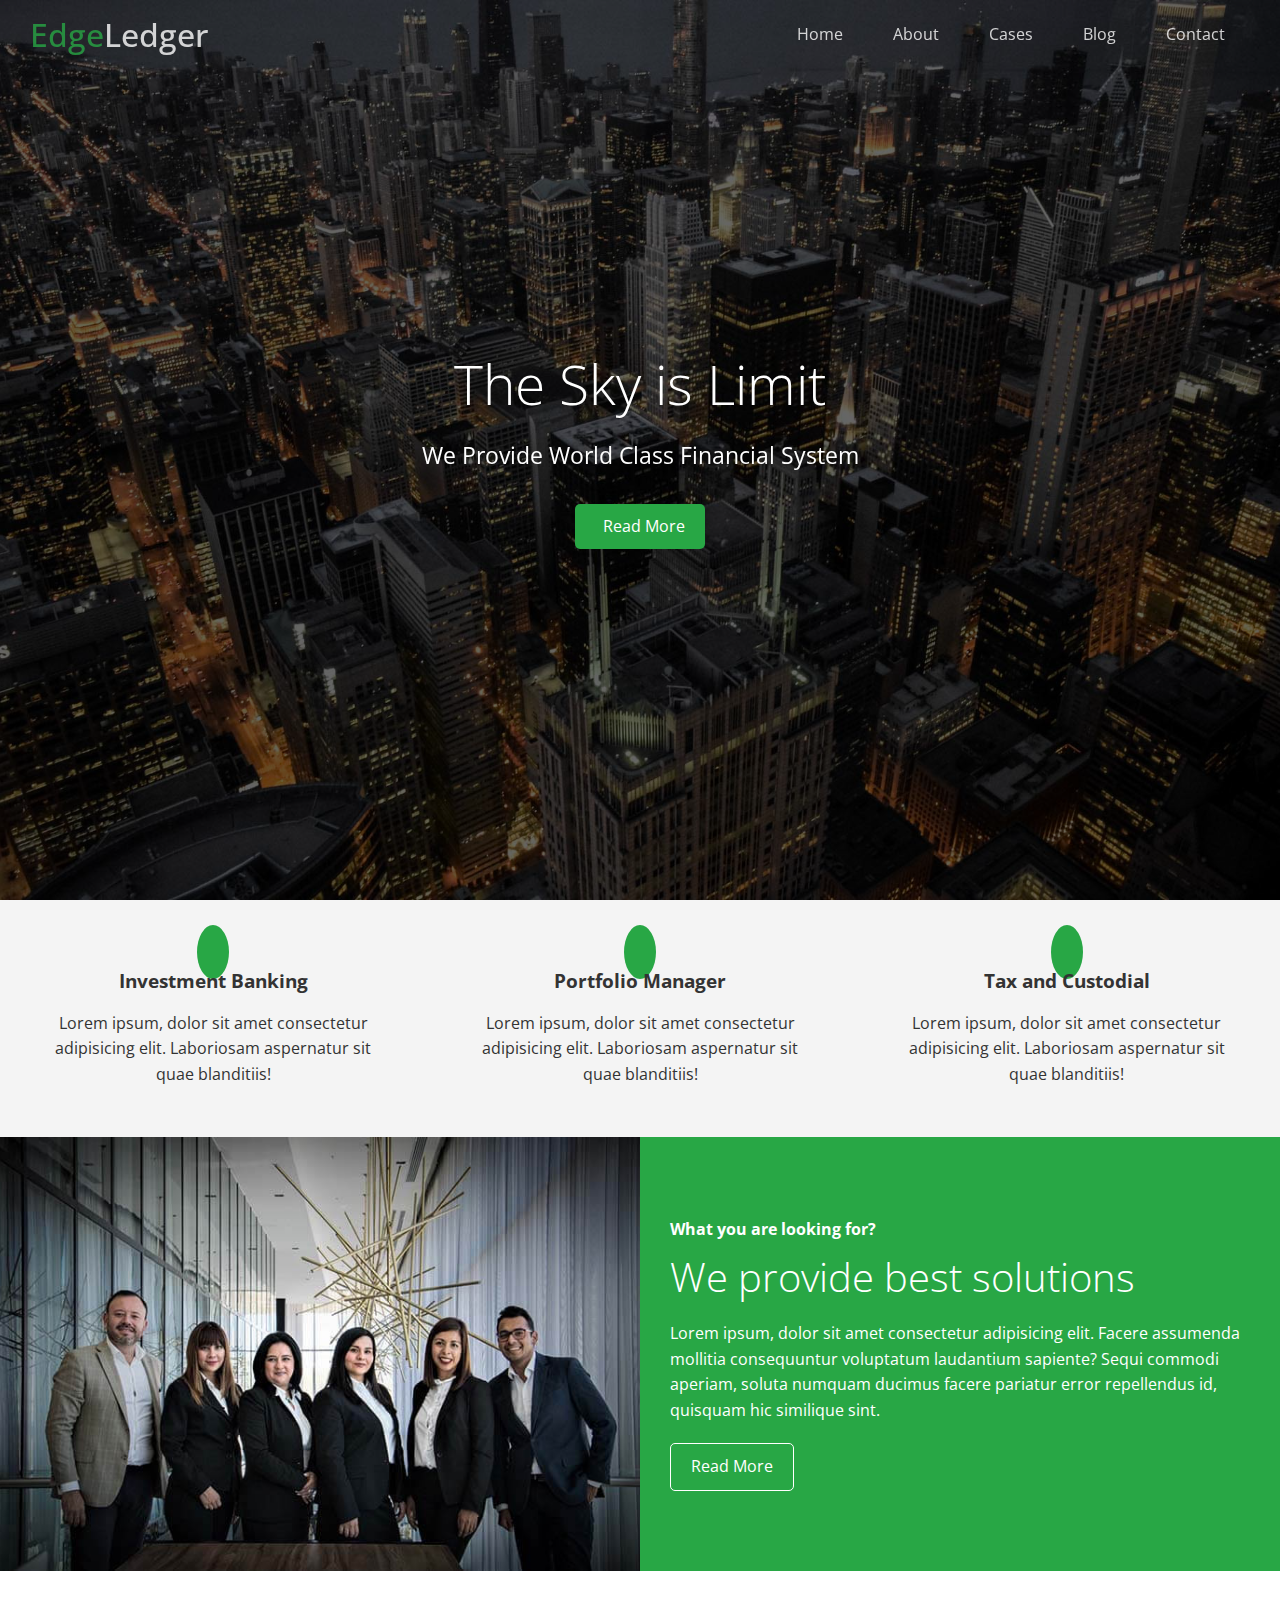
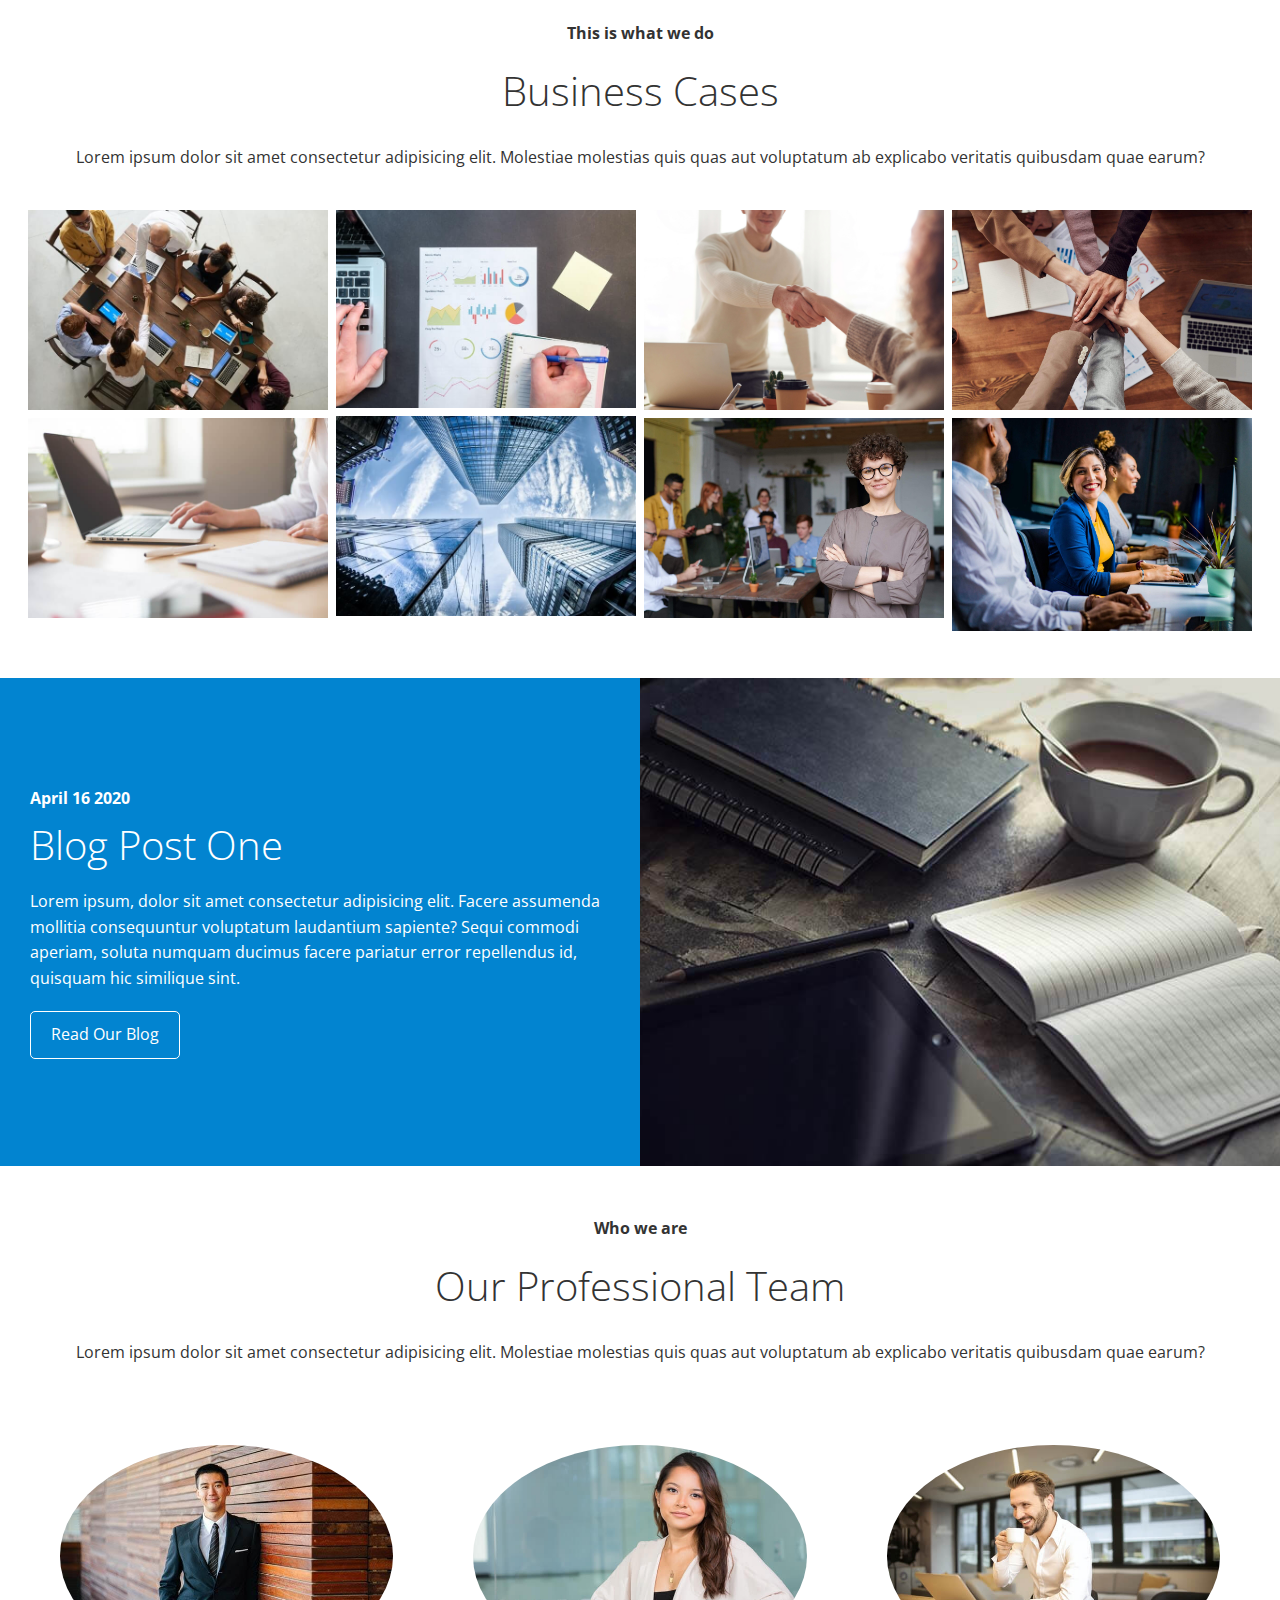
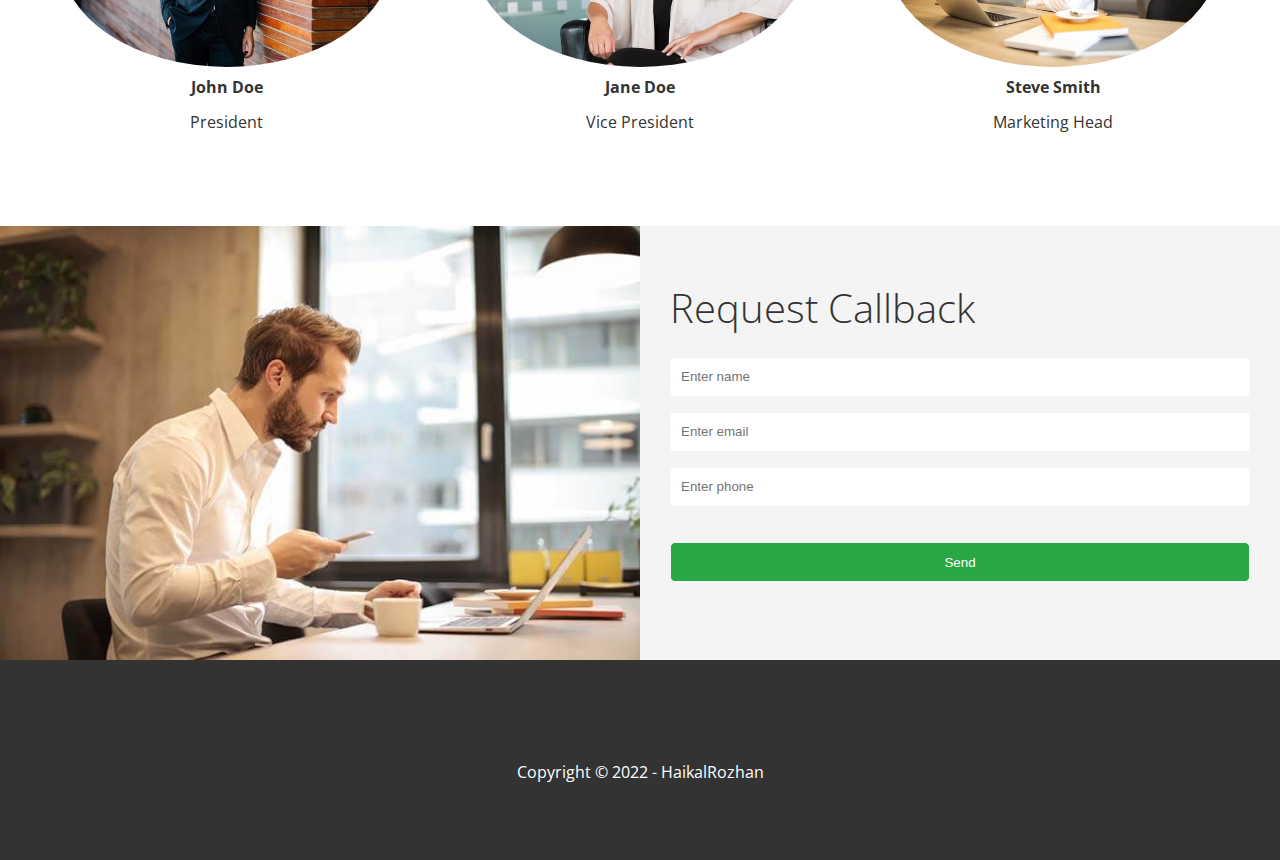
<file: index.html>
<!DOCTYPE html>
<html lang="en">
<head>
  <meta charset="UTF-8">
  <meta http-equiv="X-UA-Compatible" content="IE=edge">
  <meta name="viewport" content="width=device-width, initial-scale=1.0">
  <link rel="shortcut icon" type="image/x-icon" href="/favicon.ico">
  <link rel="stylesheet" href="https://cdnjs.cloudflare.com/ajax/libs/font-awesome/6.1.1/css/all.min.css" integrity="sha512-KfkfwYDsLkIlwQp6LFnl8zNdLGxu9YAA1QvwINks4PhcElQSvqcyVLLD9aMhXd13uQjoXtEKNosOWaZqXgel0g==" crossorigin="anonymous" referrerpolicy="no-referrer" />
  <link rel="stylesheet" href="css/lightbox.min.css">
  <link rel="stylesheet" href="css/utilities.css">
  <link rel="stylesheet" href="css/style.css">
  <title>Welcome to EdgeLedger</title>
</head>
<body id="home">
  <header class="hero">
    <div id="navbar" class="navbar top">
      <h1 class="logo">
        <span class="text-primary"><i class="fas fa-book-open"></i>Edge</span>Ledger
      </h1>
      <nav>
        <ul>
         <li><a href="#home">Home</a></li>
         <li><a href="#about">About</a></li>
         <li><a href="#cases">Cases</a></li>
         <li><a href="#blog">Blog</a></li>
         <li><a href="#contact">Contact</a></li>
        </ul>
      </nav>
    </div>

    <div class="content">
      <h1>The Sky is Limit</h1>
      <p>We Provide World Class Financial System</p>
      <a href="#about" class="btn"><i class="fas fa-chevron-right"></i> &nbsp;&nbsp;Read More</a>
    </div>
  </header>

  <main>
    <!-- About: Icons -->
    <section id="about" class="icons bg-light">
      <div class="flex-items">
        
        <div>
          <i class="fa-solid fa-building-columns fa-2x"></i>
          <h3>Investment Banking</h3>
          <p>Lorem ipsum, dolor sit amet consectetur adipisicing elit. Laboriosam aspernatur sit quae blanditiis!</p>
        </div>
      
        <div>
          <i class="fas fa-book-reader fa-2x"></i>
          <h3>Portfolio Manager</h3>
          <p>Lorem ipsum, dolor sit amet consectetur adipisicing elit. Laboriosam aspernatur sit quae blanditiis!</p>
        </div>
        
        <div>
          <i class="fas fas fa-pencil-alt fa-2x"></i>
          <h3>Tax and Custodial</h3>
          <p>Lorem ipsum, dolor sit amet consectetur adipisicing elit. Laboriosam aspernatur sit quae blanditiis!</p>
        </div>
      </div>
    </section>

    <!-- About: Solutions -->
    <section class="solutions flex-columns">
      <div class="row">
        <div class="column">
          <div class="column-1">
            <img src="images/home/people.jpg" alt="">
          </div>
        </div>
        <div class="column">
          <div class="column-2 bg-primary">
            <h4>What you are looking for?</h4>
            <h2>We provide best solutions</h2>
            <p>Lorem ipsum, dolor sit amet consectetur adipisicing elit. Facere assumenda mollitia consequuntur voluptatum laudantium sapiente? Sequi commodi aperiam, soluta numquam ducimus facere pariatur error repellendus id, quisquam hic similique sint.</p>
            <a href="" class="btn btn-outline"><i class="fas fa-chevron"></i>Read More</a>
          </div>
          
        </div>
      </div>
    </section>

    <!-- Cases -->
    <section id="cases" class="cases flex-grid section-padding">
      <header class="section-header">
        <h4>This is what we do</h4>
        <h2>Business Cases</h2>
        <p>Lorem ipsum dolor sit amet consectetur adipisicing elit. Molestiae molestias quis quas aut voluptatum ab explicabo veritatis quibusdam quae earum?</p>
      </header>
      <div class="row">
        <div class="column">
          <a href="images/cases/cases1.jpg" data-lightbox="cases" data-title="Lorem ipsum dolor sit amet consectetur adipisicing elit. Molestiae molestias quis quas aut voluptatum ab explicabo veritatis quibusdam quae earum?">
            <img src="images/cases/cases1.jpg" alt="">
          </a>
          <a href="images/cases/cases2.jpg" data-lightbox="cases" data-title="Lorem ipsum dolor sit amet consectetur adipisicing elit. Molestiae molestias quis quas aut voluptatum ab explicabo veritatis quibusdam quae earum?">
            <img src="images/cases/cases2.jpg" alt="">
          </a>
         

         
         
        </div>
        <div class="column">
          
          <a href="images/cases/cases3.jpg" data-lightbox="cases" data-title="Lorem ipsum dolor sit amet consectetur adipisicing elit. Molestiae molestias quis quas aut voluptatum ab explicabo veritatis quibusdam quae earum?">
            <img src="images/cases/cases3.jpg" alt="">
          </a>
          <a href="images/cases/cases4.jpg" data-lightbox="cases" data-title="Lorem ipsum dolor sit amet consectetur adipisicing elit. Molestiae molestias quis quas aut voluptatum ab explicabo veritatis quibusdam quae earum?">
            <img src="images/cases/cases4.jpg" alt="">
          </a>
          
        </div>
        <div class="column">
          <a href="images/cases/cases5.jpg" data-lightbox="cases" data-title="Lorem ipsum dolor sit amet consectetur adipisicing elit. Molestiae molestias quis quas aut voluptatum ab explicabo veritatis quibusdam quae earum?">
            <img src="images/cases/cases5.jpg" alt="">
          </a>
          <a href="images/cases/cases6.jpg" data-lightbox="cases" data-title="Lorem ipsum dolor sit amet consectetur adipisicing elit. Molestiae molestias quis quas aut voluptatum ab explicabo veritatis quibusdam quae earum?">
            <img src="images/cases/cases6.jpg" alt="">
          </a>
        </div>
        <div class="column">
          <a href="images/cases/cases7.jpg" data-lightbox="cases" data-title="Lorem ipsum dolor sit amet consectetur adipisicing elit. Molestiae molestias quis quas aut voluptatum ab explicabo veritatis quibusdam quae earum?">
            <img src="images/cases/cases7.jpg" alt="">
          </a>
          <a href="images/cases/cases8.jpg" data-lightbox="cases" data-title="Lorem ipsum dolor sit amet consectetur adipisicing elit. Molestiae molestias quis quas aut voluptatum ab explicabo veritatis quibusdam quae earum?">
            <img src="images/cases/cases8.jpg" alt="">
          </a>
        </div>
      </div>
    </section>

    <!-- Blog -->
    <section id="blog" class="blog flex-columns flex-reverse">
      <div class="row">
        <div class="column">
          <div class="column-1">
            <img src="images/home/blog.jpg" alt="">
          </div>
        </div>
        <div class="column">
          <div class="column-2 bg-secondary">
            <h4>April 16 2020</h4>
            <h2>Blog Post One</h2>
            <p>Lorem ipsum, dolor sit amet consectetur adipisicing elit. Facere assumenda mollitia consequuntur voluptatum laudantium sapiente? Sequi commodi aperiam, soluta numquam ducimus facere pariatur error repellendus id, quisquam hic similique sint.</p>
            <a href="blog.html" class="btn btn-outline"><i class="fas fa-chevron"></i>Read Our Blog</a>
          </div>
          
        </div>
      </div>
    </section>

    <!-- Team -->

    <section id="team" class="team  section-padding">
      <header class="section-header">
        <h4>Who we are</h4>
        <h2>Our Professional Team</h2>
        <p>Lorem ipsum dolor sit amet consectetur adipisicing elit. Molestiae molestias quis quas aut voluptatum ab explicabo veritatis quibusdam quae earum?</p>
      </header>
      <div class="flex-items">
        <div>
          <img src="images/team/person1.jpg" alt="">
          <h4>John Doe</h4>
          <p>President</p>
        </div>
        <div>
          <img src="images/team/person2.jpg" alt="">
          <h4>Jane Doe</h4>
          <p>Vice President</p>
        </div>
        <div>
          <img src="images/team/person3.jpg" alt="">
          <h4>Steve Smith</h4>
          <p>Marketing Head</p>
        </div>
      </div>
    </section>

    <!-- Contact -->

    <section id="contact" class="contact flex-columns">
      <div class="row">
        <div class="column">
          <div class="column-1">
            <img src="images/home/contact.jpg" alt="">
          </div>
        </div>
        <div class="column">
          <div class="column-2 bg-light"> 
            <h2>Request Callback</h2>
            <form action="" class="callback-form">
              <div class="form-control">
                <label for="name"></label>
                <input type="text" id="name" name="name" placeholder="Enter name">
              </div>
              <div class="form-control">
                <label for="email"></label>
                <input type="text" id="email" name="email" placeholder="Enter email">
              </div>
              <div class="form-control">
                <label for="phone"></label>
                <input type="text" id="phone" name="phone" placeholder="Enter phone">
              </div>
              <input type="submit" value="Send" id="submit" class="btn">
            </form>
          </div>
          
        </div>
      </div>
    </section>


  </main>

  <footer class="footer bg-dark">
    <div class="social">
      <a href="#"><i class="fab fa-facebook fa-2x"></i></a>
      <a href="#"><i class="fab fa-twitter fa-2x"></i></a>
      <a href="#"><i class="fab fa-youtube fa-2x"></i></a>
      <a href="#"><i class="fab fa-linkedin fa-2x"></i></a>
    </div>
    <p>Copyright &copy; 2022 - HaikalRozhan</p>
  </footer>


  <script src="https://code.jquery.com/jquery-3.6.0.min.js" integrity="sha256-/xUj+3OJU5yExlq6GSYGSHk7tPXikynS7ogEvDej/m4=" crossorigin="anonymous"></script>
  <script src="js/lightbox.min.js"></script>
  <script>
    const navbar = document.getElementById('navbar')
    let scrolled = false

    window.onscroll = function(){
      if(window.pageYOffset > 100){
        if(!scrolled){
          navbar.style.transform = 'translateY(-70px)'
        }
        setTimeout(function(){
          navbar.style.transform = 'translateY(0)'
          scrolled = true
        }, 200)
      }else{
        navbar.classList.add('top')
        scrolled = false
      }
    } 

    // smooth scrolling
    $('#navbar a, .btn' ).on('click', function (e){
      if(this.hash !== ''){
        e.preventDefault()
        const hash = this.hash

        $('html, body').animate(
          {
            scrollTop: $(hash).offset().top - 100,
          }, 800
        )
      }
    })
  </script>
  
</body>
</html>
</file>
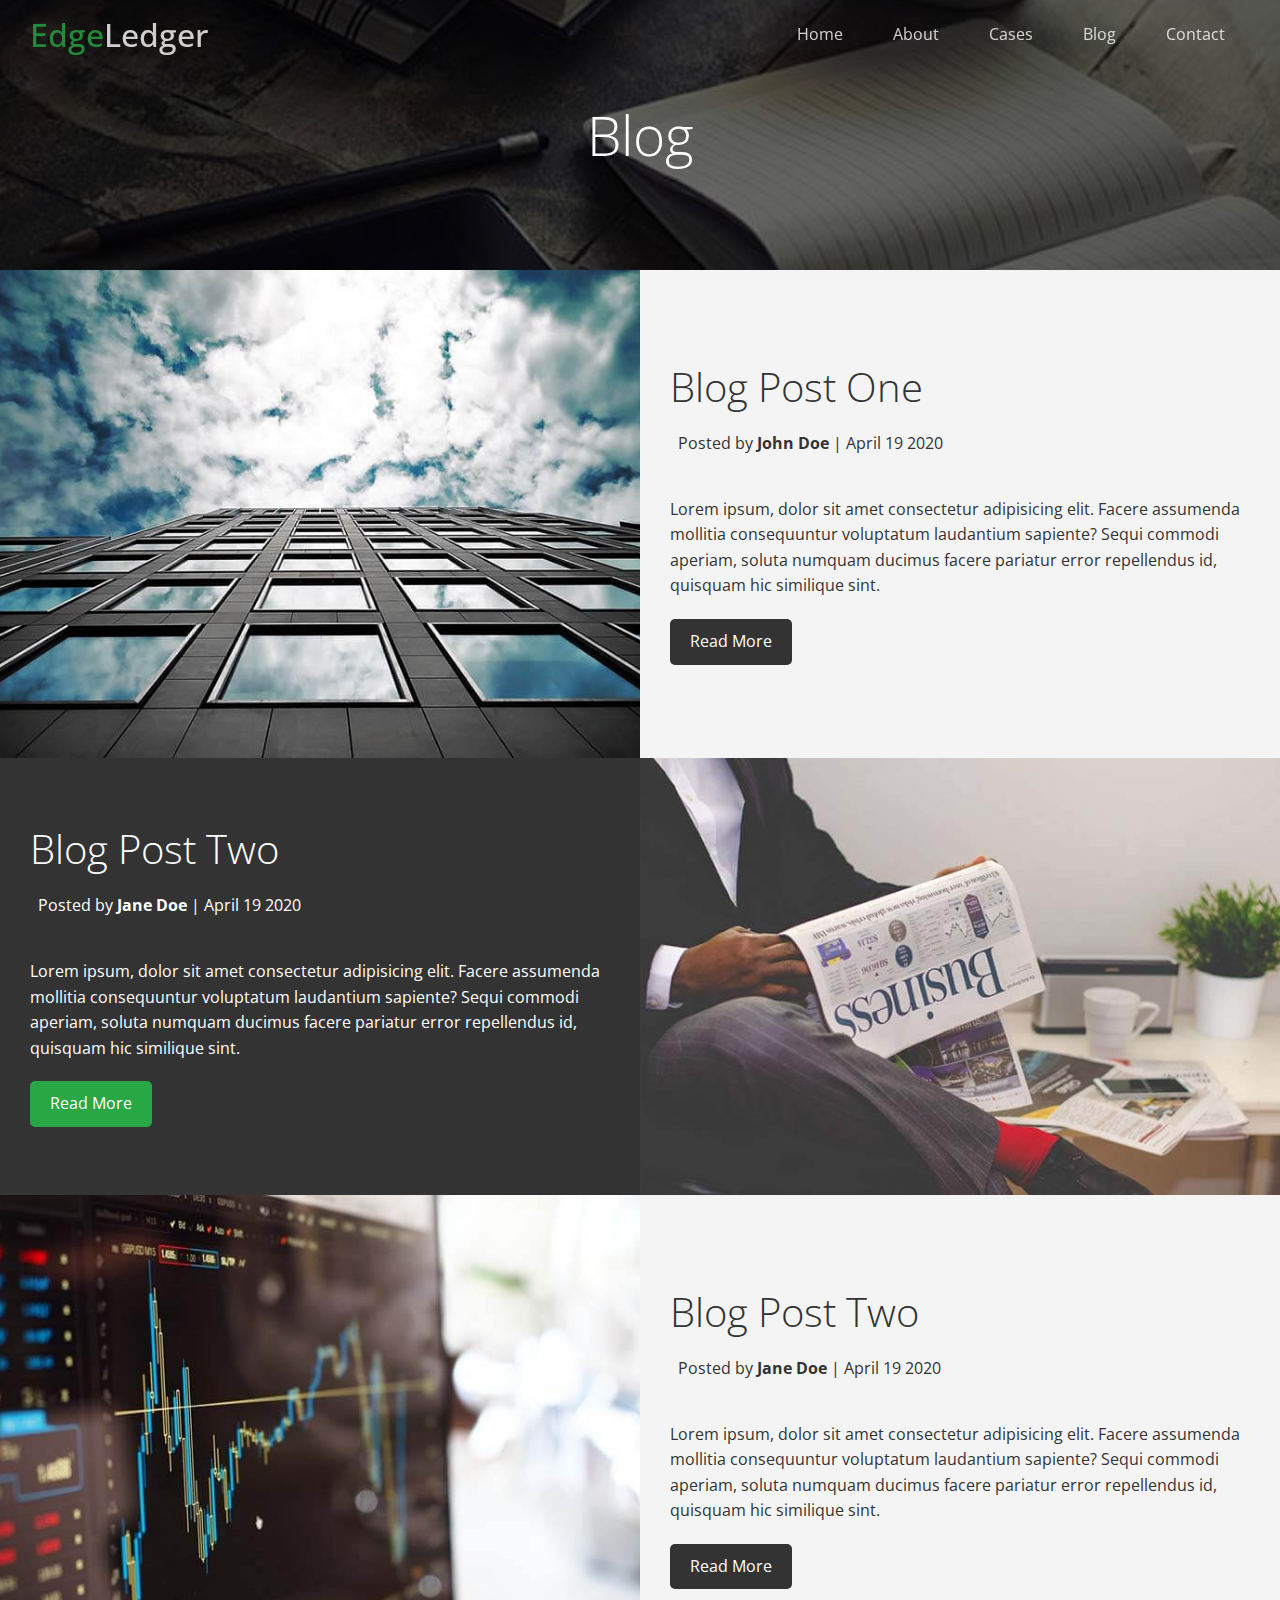
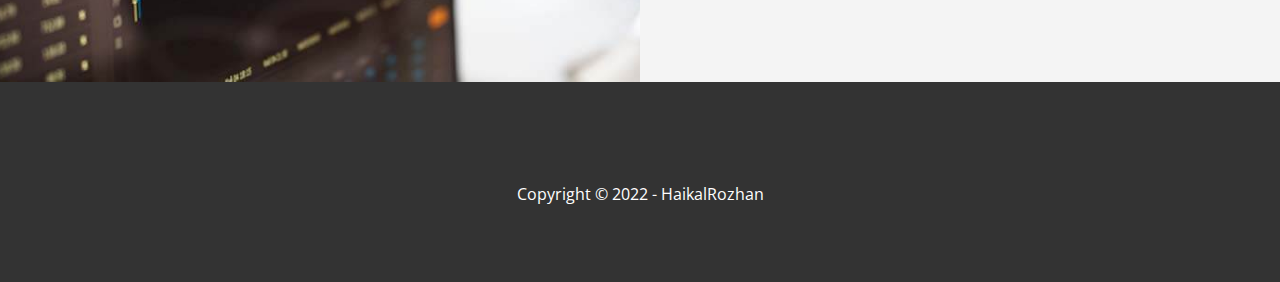
<file: blog.html>
<!DOCTYPE html>
<html lang="en">
<head>
  <meta charset="UTF-8">
  <meta http-equiv="X-UA-Compatible" content="IE=edge">
  <meta name="viewport" content="width=device-width, initial-scale=1.0">
  <link rel="stylesheet" href="https://cdnjs.cloudflare.com/ajax/libs/font-awesome/6.1.1/css/all.min.css" integrity="sha512-KfkfwYDsLkIlwQp6LFnl8zNdLGxu9YAA1QvwINks4PhcElQSvqcyVLLD9aMhXd13uQjoXtEKNosOWaZqXgel0g==" crossorigin="anonymous" referrerpolicy="no-referrer" />
  <link rel="stylesheet" href="css/utilities.css">
  <link rel="stylesheet" href="css/style.css">
  <title>Read Our Blog</title>
</head>
<body id="home">
  <header class="hero blog">
    <div id="navbar" class="navbar top">
      <h1 class="logo">
        <span class="text-primary"><i class="fas fa-book-open"></i>Edge</span>Ledger
      </h1>
      <nav>
        <ul>
         <li><a href="index.html">Home</a></li>
         <li><a href="index.html#about">About</a></li>
         <li><a href="index.html#cases">Cases</a></li>
         <li><a href="index.html#blog">Blog</a></li>
         <li><a href="index.html#contact">Contact</a></li>
        </ul>
      </nav>
    </div>

    <div class="content">
      <h1>Blog</h1>
     
    </div>
  </header>

  <main>
    <article class="flex-columns">
      <div class="row">
        <div class="column">
          <div class="column-1">
            <img src="images/blog/blog1.jpg" alt="">
          </div>
        </div>
        <div class="column">
          <div class="column-2 bg-light">

            <h2>Blog Post One</h2>
            <p class="meta"><i class="fa fa-user"></i>&nbsp;&nbsp;Posted by <strong>John Doe</strong> | April 19 2020</p>
            <p>Lorem ipsum, dolor sit amet consectetur adipisicing elit. Facere assumenda mollitia consequuntur voluptatum laudantium sapiente? Sequi commodi aperiam, soluta numquam ducimus facere pariatur error repellendus id, quisquam hic similique sint.</p>
            <a href="post.html" class="btn btn-dark"><i class="fas fa-chevron"></i>Read More</a>
          </div>
          
        </div>
      </div>
    </article>

    <article class="flex-columns flex-reverse">
      <div class="row">
        <div class="column">
          <div class="column-1">
            <img src="images/blog/blog2.jpg" alt="">
          </div>
        </div>
        <div class="column">
          <div class="column-2 bg-dark">

            <h2>Blog Post Two</h2>
            <p class="meta"><i class="fa fa-user"></i>&nbsp;&nbsp;Posted by <strong>Jane Doe</strong> | April 19 2020</p>
            <p>Lorem ipsum, dolor sit amet consectetur adipisicing elit. Facere assumenda mollitia consequuntur voluptatum laudantium sapiente? Sequi commodi aperiam, soluta numquam ducimus facere pariatur error repellendus id, quisquam hic similique sint.</p>
            <a href="post.html" class="btn btn-light"><i class="fas fa-chevron"></i>Read More</a>
          </div>
          
        </div>
      </div>
    </article>

    <article class="flex-columns">
      <div class="row">
        <div class="column">
          <div class="column-1">
            <img src="images/blog/blog3.jpg" alt="">
          </div>
        </div>
        <div class="column">
          <div class="column-2 bg-light">

            <h2>Blog Post Two</h2>
            <p class="meta"><i class="fa fa-user"></i>&nbsp;&nbsp;Posted by <strong>Jane Doe</strong> | April 19 2020</p>
            <p>Lorem ipsum, dolor sit amet consectetur adipisicing elit. Facere assumenda mollitia consequuntur voluptatum laudantium sapiente? Sequi commodi aperiam, soluta numquam ducimus facere pariatur error repellendus id, quisquam hic similique sint.</p>
            <a href="post.html" class="btn btn-dark"><i class="fas fa-chevron"></i>Read More</a>
          </div>
          
        </div>
      </div>
    </article>
  </main>

  <footer class="footer bg-dark">
    <div class="social">
      <a href="#"><i class="fab fa-facebook fa-2x"></i></a>
      <a href="#"><i class="fab fa-twitter fa-2x"></i></a>
      <a href="#"><i class="fab fa-youtube fa-2x"></i></a>
      <a href="#"><i class="fab fa-linkedin fa-2x"></i></a>
    </div>
    <p>Copyright &copy; 2022 - HaikalRozhan</p>
  </footer>

  <script>
    const navbar = document.getElementById('navbar')
    let scrolled = false

    window.onscroll = function(){
      if(window.pageYOffset > 100){
        if(!scrolled){
          navbar.style.transform = 'translateY(-70px)'
        }
        setTimeout(function(){
          navbar.style.transform = 'translateY(0)'
          scrolled = true
        }, 200)
      }else{
        navbar.classList.add('top')
        scrolled = false
      }
    } 

  </script>
  
</body>
</html>
</file>
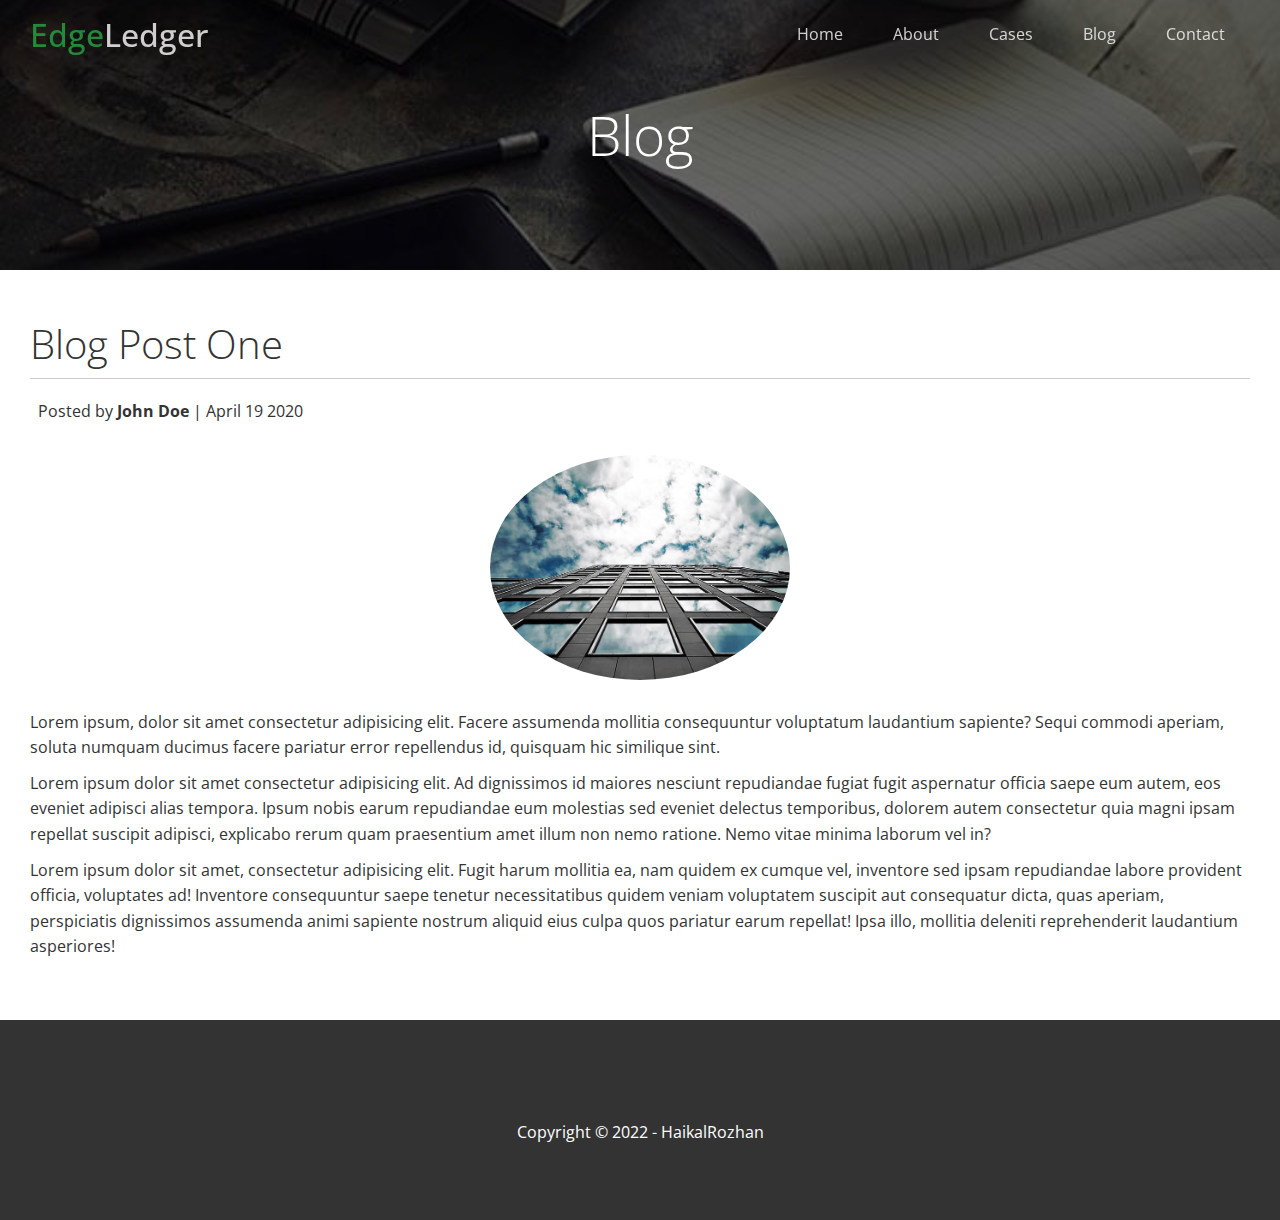
<file: post.html>
<!DOCTYPE html>
<html lang="en">
<head>
  <meta charset="UTF-8">
  <meta http-equiv="X-UA-Compatible" content="IE=edge">
  <meta name="viewport" content="width=device-width, initial-scale=1.0">
  <link rel="stylesheet" href="https://cdnjs.cloudflare.com/ajax/libs/font-awesome/6.1.1/css/all.min.css" integrity="sha512-KfkfwYDsLkIlwQp6LFnl8zNdLGxu9YAA1QvwINks4PhcElQSvqcyVLLD9aMhXd13uQjoXtEKNosOWaZqXgel0g==" crossorigin="anonymous" referrerpolicy="no-referrer" />
  <link rel="stylesheet" href="css/utilities.css">
  <link rel="stylesheet" href="css/style.css">
  <title>Post One</title>
</head>
<body id="home">
  <header class="hero blog">
    <div id="navbar" class="navbar top">
      <h1 class="logo">
        <span class="text-primary"><i class="fas fa-book-open"></i>Edge</span>Ledger
      </h1>
      <nav>
        <ul>
         <li><a href="index.html">Home</a></li>
         <li><a href="index.html#about">About</a></li>
         <li><a href="index.html#cases">Cases</a></li>
         <li><a href="index.html#blog">Blog</a></li>
         <li><a href="index.html#contact">Contact</a></li>
        </ul>
      </nav>
    </div>

    <div class="content">
      <h1>Blog</h1>
     
    </div>
  </header>

  <main>
    <section class="post">
      
      <h2>Blog Post One</h2>
      <p class="meta"><i class="fa fa-user"></i>&nbsp;&nbsp;Posted by <strong>John Doe</strong> | April 19 2020</p>
      <img src="images/blog/blog1.jpg" alt="">
      <p>Lorem ipsum, dolor sit amet consectetur adipisicing elit. Facere assumenda mollitia consequuntur voluptatum laudantium sapiente? Sequi commodi aperiam, soluta numquam ducimus facere pariatur error repellendus id, quisquam hic similique sint.</p>
      <p>Lorem ipsum dolor sit amet consectetur adipisicing elit. Ad dignissimos id maiores nesciunt repudiandae fugiat fugit aspernatur officia saepe eum autem, eos eveniet adipisci alias tempora. Ipsum nobis earum repudiandae eum molestias sed eveniet delectus temporibus, dolorem autem consectetur quia magni ipsam repellat suscipit adipisci, explicabo rerum quam praesentium amet illum non nemo ratione. Nemo vitae minima laborum vel in?</p>
      <p>Lorem ipsum dolor sit amet, consectetur adipisicing elit. Fugit harum mollitia ea, nam quidem ex cumque vel, inventore sed ipsam repudiandae labore provident officia, voluptates ad! Inventore consequuntur saepe tenetur necessitatibus quidem veniam voluptatem suscipit aut consequatur dicta, quas aperiam, perspiciatis dignissimos assumenda animi sapiente nostrum aliquid eius culpa quos pariatur earum repellat! Ipsa illo, mollitia deleniti reprehenderit laudantium asperiores!</p>
    </section>
  </main>

  <footer class="footer bg-dark">
    <div class="social">
      <a href="#"><i class="fab fa-facebook fa-2x"></i></a>
      <a href="#"><i class="fab fa-twitter fa-2x"></i></a>
      <a href="#"><i class="fab fa-youtube fa-2x"></i></a>
      <a href="#"><i class="fab fa-linkedin fa-2x"></i></a>
    </div>
    <p>Copyright &copy; 2022 - HaikalRozhan</p>
  </footer>

  <script>
    const navbar = document.getElementById('navbar')
    let scrolled = false

    window.onscroll = function(){
      if(window.pageYOffset > 100){
        if(!scrolled){
          navbar.style.transform = 'translateY(-70px)'
        }
        setTimeout(function(){
          navbar.style.transform = 'translateY(0)'
          scrolled = true
        }, 200)
      }else{
        navbar.classList.add('top')
        scrolled = false
      }
    } 

  </script>
  
</body>
</html>
</file>
<file: css/utilities.css>
/* Text colors */

.text-primary{
  color: #28a745;
}

.text-secondary{
  color: #0284d0;
}

/* button */

.btn{
  cursor: pointer;
  background-color: #28a745;
  display: inline-block;
  padding: 10px 20px;
  color: #fff;
  border: none;
  border-radius: 5px;
}

.btn:hover{
  opacity: 0.9;
}

.btn-primary, .bg-primary{
  background-color: #28a745;
  color: #fff;
}
.btn-secondary, .bg-secondary{
  background-color: #0284d0;
  color: #fff;
}
.btn-dark, .bg-dark{
  background-color: #333;
  color: #fff;
}
.btn-primary, .bg-light{
  background-color: #f4f4f4;
  color: #333;
}

.btn-outline{
  background-color: transparent;
  border: 1px solid #fff;
}

/* Flex items */
.flex-items{
  display: flex;
  align-items: center;
  justify-content: center;
  text-align:center;
  height: 100%;
}

.flex-items > div {
  padding: 40px;
 
}

/* flex columns */
.flex-columns .row{
  display: flex;
  flex-direction: row;
  flex-wrap: wrap;
  width: 100%;
}

.flex-columns.flex-reverse .row{
  flex-direction: row-reverse;
}

.flex-columns .column{
  display: flex;
  flex-direction: column;
  flex-basis: 100%;
  flex: 1;
}

 .flex-columns, .column .column-1, .flex-columns, .column .column-2{
  height: 100%;
}

.flex-columns img{
  width: 100%;
  height: 100%;
  object-fit: cover;
}

.flex-columns .column-2{
  display: flex;
  flex-direction: column;
  align-items: flex-start;
  justify-content: center;
  padding: 30px;
}

.flex-columns h2{
  font-size: 40px;
  font-weight: 100;
}

.flex-columns h4{
  margin-bottom: 10px;
}

.flex-columns p{
  margin: 20px 0px;
}

/* Section header */

.section-header{
  padding: 30px;
  display: flex;
  flex-direction: column ;
  align-items: center;
  justify-content: center;
  text-align: center;
}

.section-header h2{
  font-size: 40px;
  margin: 20px 0px;
}

.section-padding{
  padding: 20px 20px 40px;
}

.flex-grid .row{
  display: flex;
  flex-wrap: wrap;
  padding: 0px 4px;
}

.flex-grid .column{
  flex:25%;
  max-width: 25%;
  padding: 0px 4px;
}

.team img{
  border-radius: 50%;
}
</file>
<file: css/style.css>
@import url('https://fonts.googleapis.com/css2?family=Open+Sans:wght@300;400&display=swap');

*{
  box-sizing: border-box;
  padding: 0;
  margin: 0;
}

body{
  font-family: 'Open Sans', sans-serif;
  background: #fff;
  color: #333;
  line-height: 1.6;
}

ul{
  list-style: none;
}

a{
  color: #333;
  text-decoration: none;
}

h1, h2 {
  font-weight: 300;
  line-height: 1.2;
}

p{
  margin: 10px 0;

}

img{
  width: 100%;
}

/* Navbar */

.navbar{
  display: flex;
  justify-content: space-between;
  align-items: center;
  background-color: #333;
  color: #fff;
  opacity: 0.8;
  width: 100%;
  height: 70px;
  position: fixed;
  top:0px;
  padding: 0 30px;
  transition: 0.5s;
}

.navbar.top{
  background: transparent;
}

.navbar a{
  color: #fff;
  padding: 10px 20px;
  margin: 0px 5px;
}

.navbar a:hover{
  border-bottom: 2px solid #28a745;
}
.navbar ul{
  display: flex;
}

.navbar .logo{
  font-weight: 500;
}

/* Header */

.hero{
  background: url(../images/home/showcase.jpg) no-repeat center/cover ;
  height: 100vh;
  position: relative;
  color: #fff;
}
.hero.blog{
  background: url('../images/home/blog.jpg') no-repeat center center/cover;
  height: 30vh;
}
.hero .content{
  display: flex;
  flex-direction: column;
  align-items: center;
  justify-content: center;
  text-align: center;
  height: 100%;
  padding: 0px 20px;
}

.hero .content h1{
  font-size: 55px;
}

.hero .content p{
  font-size: 23px;
  max-width: 600px;
  margin: 20px 0 30px;
}

.hero::before{
  content: '';
  position:absolute;
  top: 0;
  left: 0;
  width: 100%;
  height: 100%;
  background: rgba(0, 0, 0, 0.6);
}

.hero * {
  z-index: 10;
}

.Icons{
  padding: 30px;
}

.icons h3{
  font-weight: bold;
  margin-bottom: 15px;
}

.icons i {
  background-color: #28a745;
  color: #fff;
  border-radius: 50%;
  padding: 1rem;
  margin-bottom: 15px;
}

/* Cases */
.cases img:hover{
  opacity: 0.7;
}

/* Callback form */
.callback-form {
  width: 100%;
  padding: 20px 0;

}

.callback-form label{
  display: block;
  margin-bottom: 5px;
}

.callback-form .form-control{
  margin-bottom: 15px;

}

.callback-form input{
  width: 100%;
  height: 40px;
  border: 1px solid #f5f5f5;
  padding-left: 10px;
}
.callback-form input:focus{
  outline-color: #28a745;
}

.callback-form .btn{
  padding: 12px 0;
  margin-top: 20px;
}

/* post */
.post{
  padding: 50px 30px;
}

.post h2{
  font-size: 40px;
  margin-bottom: 20px;
  padding-bottom: 10px;
  border-bottom: #ccc solid 1px ;
}

.post .meta{
  margin-bottom: 30px;
 
}

.post img{
  width: 300px;
  border-radius: 50%;
  display: block;
  margin: 0 auto 30px;
}

/* footer */

.footer{
  display: flex;
  flex-direction: column;
  align-items: center;
  justify-content: center;
  text-align: center;
  height: 200px;


}

.footer a{
  color: #fff;
}

.footer a:hover{
   color: #28a745;
}

.footer .social > * { 
  margin-right: 30px;
}

@media (max-width: 768px){
  .navbar{
    flex-direction: column;
    height: 120px;
    padding: 20px;
  }
  .navbar a{
    padding: 10px 10px;
    margin: 0px 3px;
  }
  .flex-items{
    flex-direction: column;
  }
  .flex-columns .column, .flex-grid .column{
    flex: 100%;
    max-width: 100%;
  }

  .team img{
    width:80%;
  }
}
</file>
